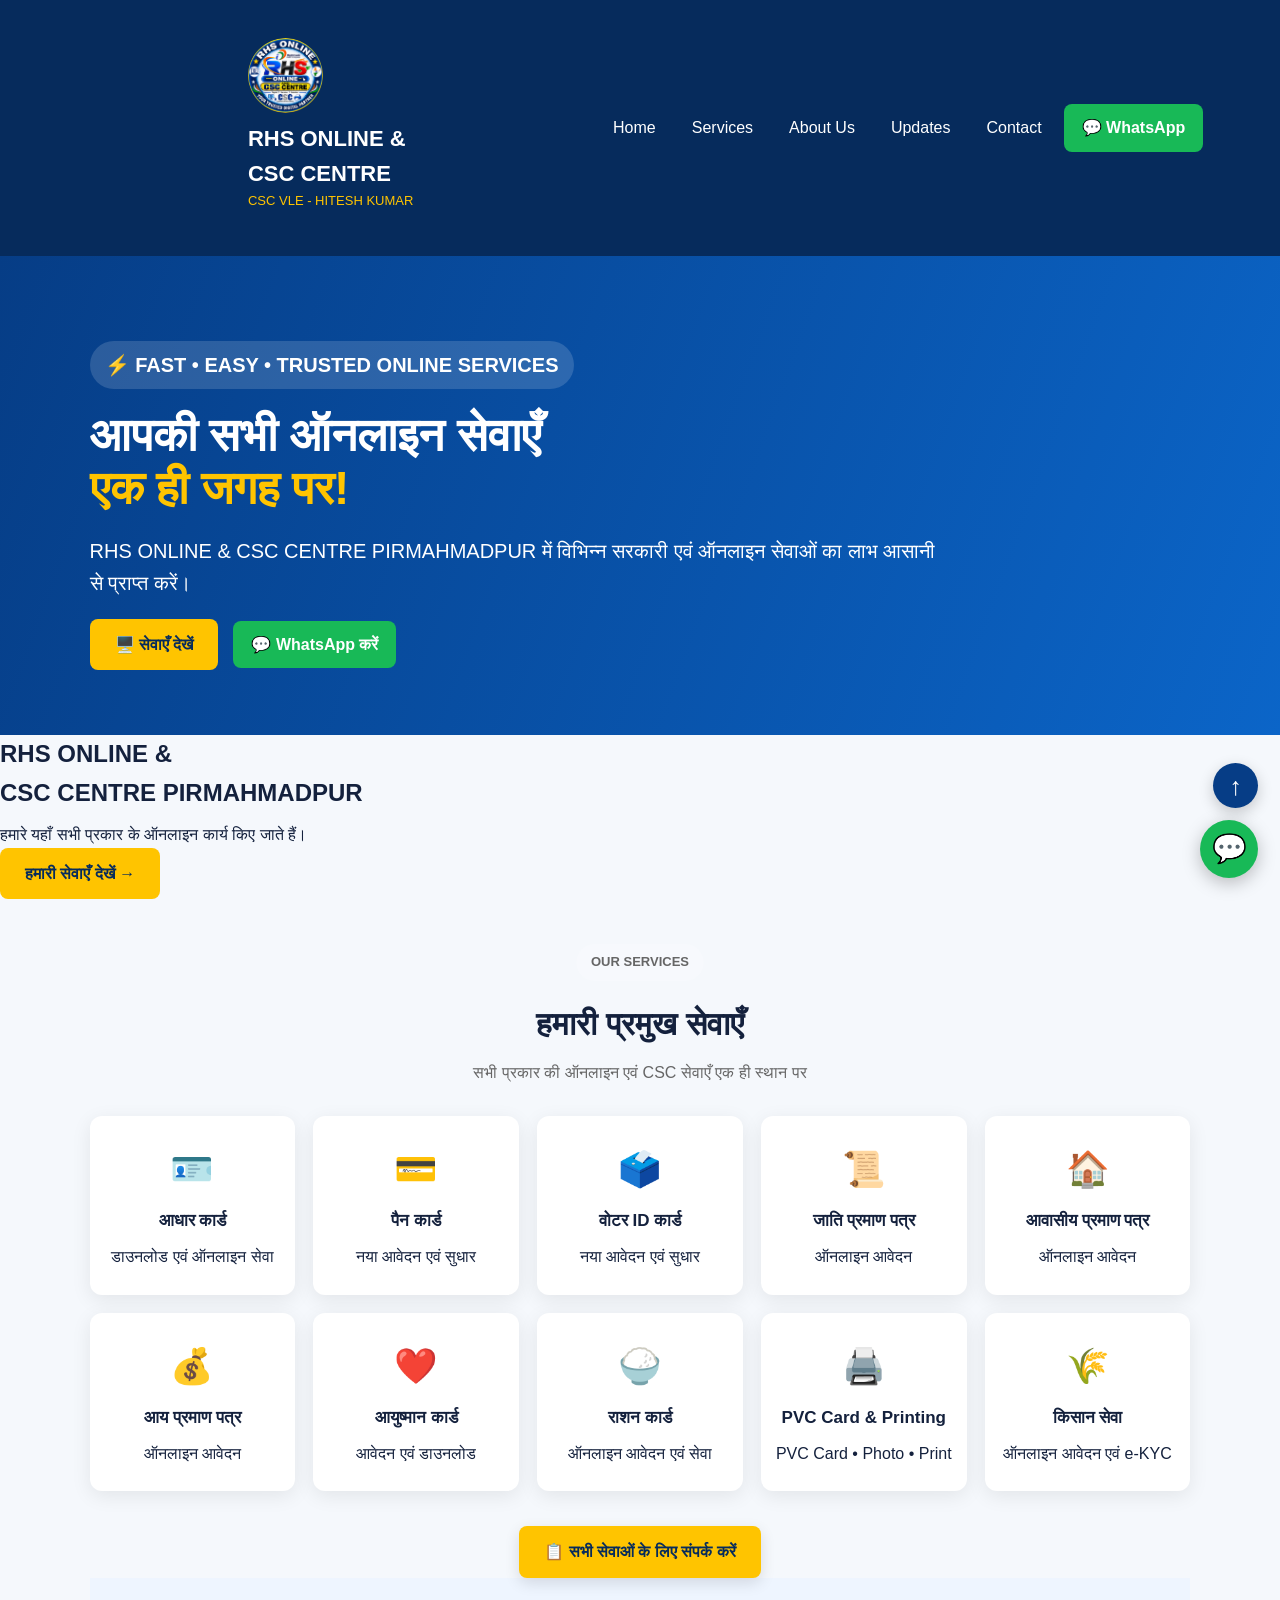
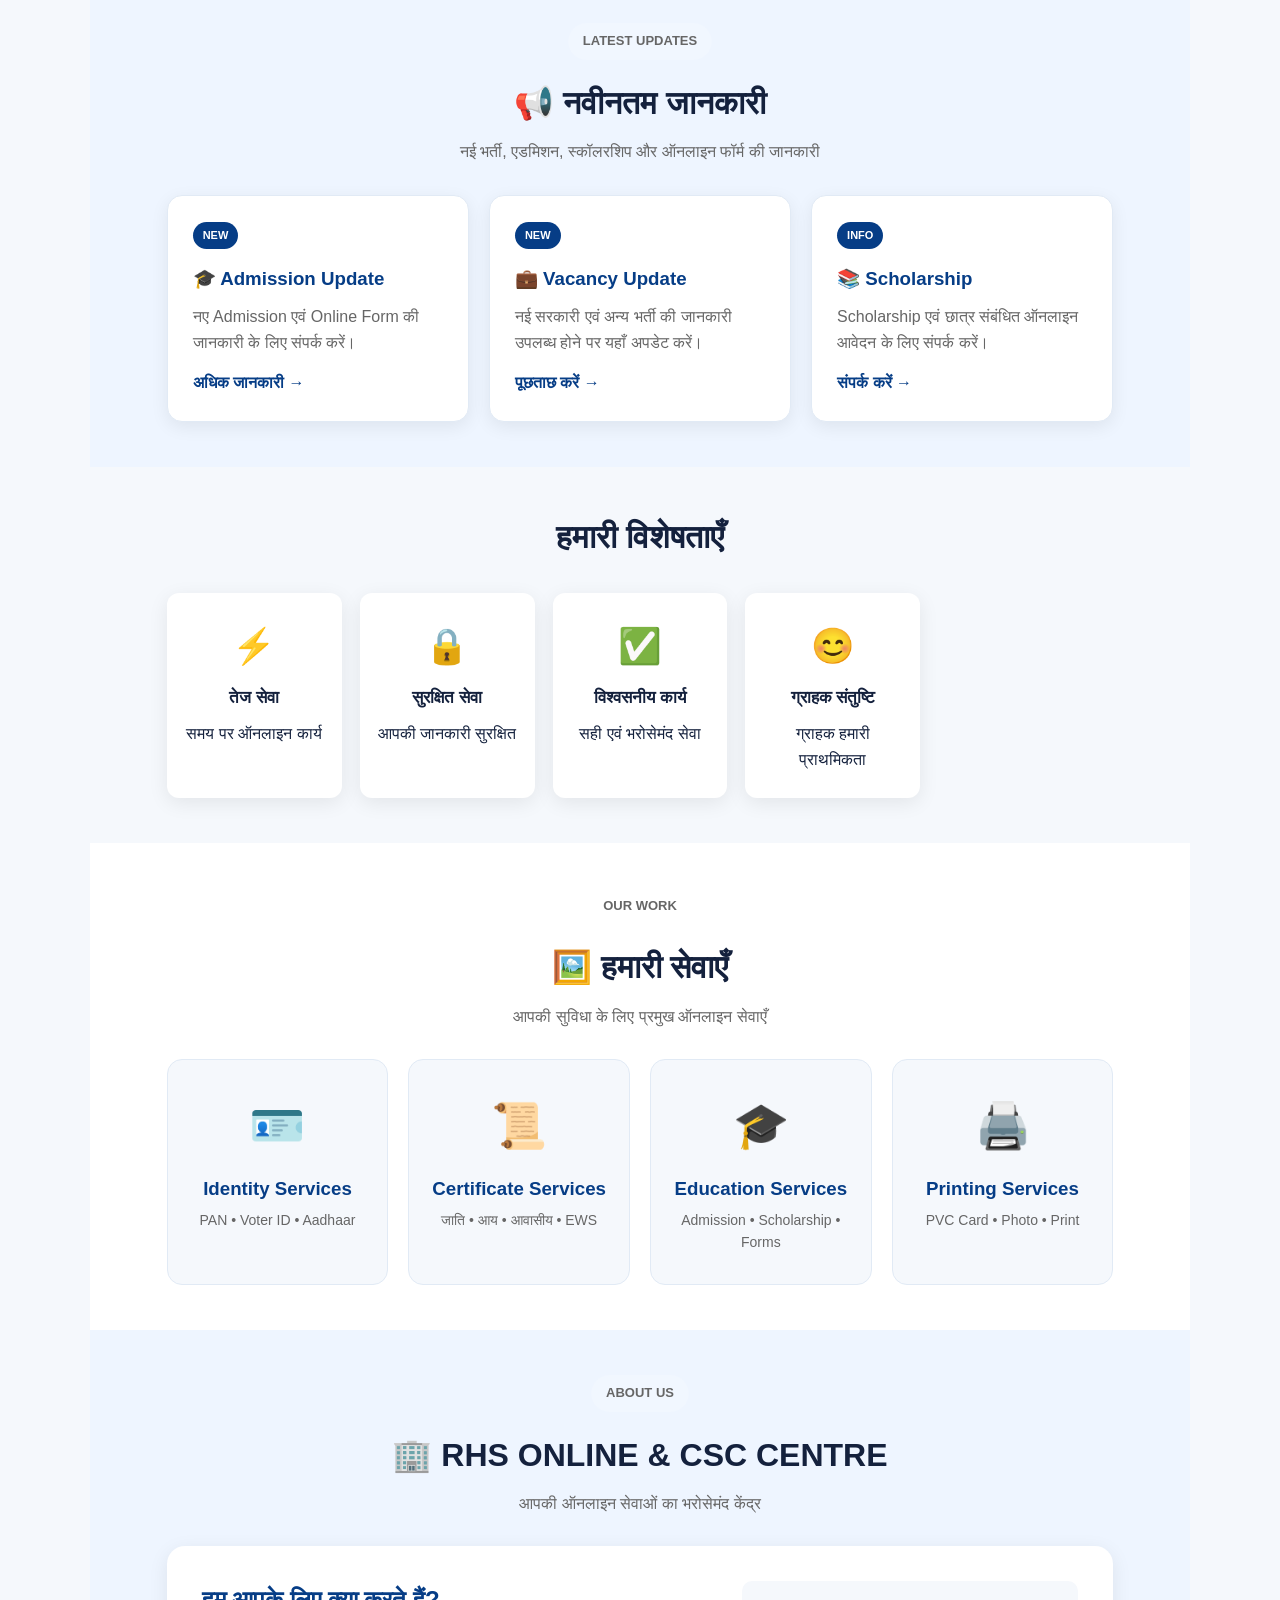
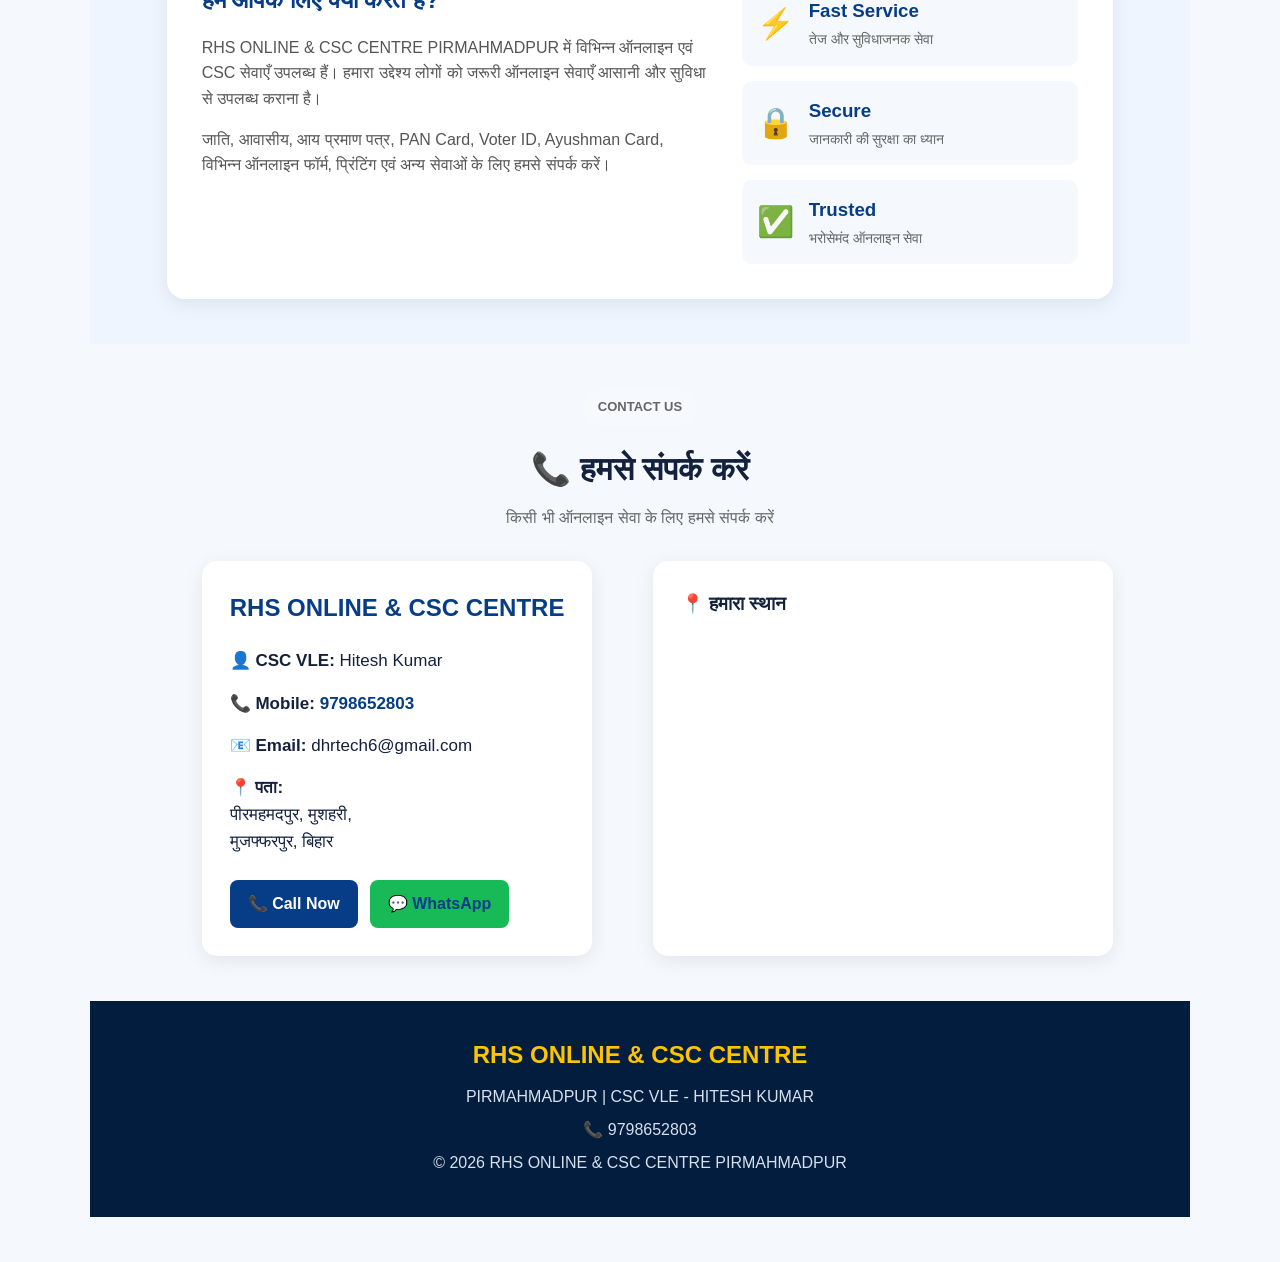
<file: index.html>
<!DOCTYPE html>
<html lang="hi">
<head>
    <meta charset="UTF-8">
    <meta name="viewport" content="width=device-width, initial-scale=1.0">

    <title>RHS ONLINE & CSC CENTRE</title>

    <link rel="stylesheet" href="style.css">
</head>

<body>

<!-- HEADER -->
<header>

    <div class="logo">

    <img src="logo.png" alt="RHS ONLINE & CSC CENTRE">
    <div>
        <h1>RHS ONLINE & CSC CENTRE</h1>
        <p>CSC VLE - HITESH KUMAR</p>
    </div>

</div>

    <nav>
    <a href="#">Home</a>
    <a href="#services">Services</a>
    <a href="#about">About Us</a>
    <a href="#updates">Updates</a>
    <a href="#contact">Contact</a>

    <a class="whatsapp"
       href="https://wa.me/919798652803"
       target="_blank">
        💬 WhatsApp
    </a>
</nav>

</header>


<!-- HERO SECTION -->
<section class="hero">

    <div class="hero-content">

        <p class="hero-tag">⚡ FAST • EASY • TRUSTED ONLINE SERVICES</p>

        <h2>
            आपकी सभी ऑनलाइन सेवाएँ<br>
            <span>एक ही जगह पर!</span>
        </h2>

        <p>
            RHS ONLINE & CSC CENTRE PIRMAHMADPUR में
            विभिन्न सरकारी एवं ऑनलाइन सेवाओं का लाभ आसानी से प्राप्त करें।
        </p>

        <div class="hero-buttons">

            <a href="#services" class="hero-btn">
                🖥️ सेवाएँ देखें
            </a>

            <a href="https://wa.me/919798652803"
               class="whatsapp"
               target="_blank">
                💬 WhatsApp करें
            </a>

        </div>

    </div>

</section>

    <div class="hero-content">

        <h2>
            RHS ONLINE &<br>
            <span>CSC CENTRE PIRMAHMADPUR</span>
        </h2>

        <p>
            हमारे यहाँ सभी प्रकार के ऑनलाइन कार्य किए जाते हैं।
        </p>

        <a href="#services" class="hero-btn">
            हमारी सेवाएँ देखें →
        </a>

    </div>

</section>


<!-- SERVICES -->
<section id="services">

    <div class="section-title">
        <p class="hero-tag">OUR SERVICES</p>
        <h2>हमारी प्रमुख सेवाएँ</h2>
        <p>सभी प्रकार की ऑनलाइन एवं CSC सेवाएँ एक ही स्थान पर</p>
    </div>

    <div class="services">

        <a href="aadhaar.html" class="card service-link">

    <div class="icon">🪪</div>

    <h3>आधार कार्ड</h3>

    <p>डाउनलोड एवं ऑनलाइन सेवा</p>

</a>

        <a href="pan-card.html" class="card service-link">

    <div class="icon">💳</div>

    <h3>पैन कार्ड</h3>

    <p>नया आवेदन एवं सुधार</p>

</a>

        <a href="voter.html" class="card service-link">

    <div class="icon">🗳️</div>

    <h3>वोटर ID कार्ड</h3>

    <p>नया आवेदन एवं सुधार</p>

</a>

        <a href="caste.html" class="card service-link">

    <div class="icon">📜</div>

    <h3>जाति प्रमाण पत्र</h3>

    <p>ऑनलाइन आवेदन</p>

</a>

        <a href="residence.html" class="card service-link">

    <div class="icon">🏠</div>

    <h3>आवासीय प्रमाण पत्र</h3>

    <p>ऑनलाइन आवेदन</p>

</a>

        <a href="income.html" class="card service-link">

    <div class="icon">💰</div>

    <h3>आय प्रमाण पत्र</h3>

    <p>ऑनलाइन आवेदन</p>

</a>

        <a href="ayushman.html" class="card service-link">

    <div class="icon">❤️</div>

    <h3>आयुष्मान कार्ड</h3>

    <p>आवेदन एवं डाउनलोड</p>

</a>

        <a href="ration.html" class="card service-link">

    <div class="icon">🍚</div>

    <h3>राशन कार्ड</h3>

    <p>ऑनलाइन आवेदन एवं सेवा</p>

</a>

        <a href="printing.html" class="card service-link">

    <div class="icon">🖨️</div>

    <h3>PVC Card & Printing</h3>

    <p>PVC Card • Photo • Print</p>

</a>

        <div class="card">
            <div class="icon">🌾</div>
            <h3>किसान सेवा</h3>
            <p>ऑनलाइन आवेदन एवं e-KYC</p>
        </div>

    </div>

    <div class="services-more">
        <a href="#contact" class="hero-btn">
            📋 सभी सेवाओं के लिए संपर्क करें
        </a>
    </div>
<!-- LATEST UPDATES -->
<section id="updates" class="updates">

    <div class="section-title">
        <p class="hero-tag">LATEST UPDATES</p>
        <h2>📢 नवीनतम जानकारी</h2>
        <p>नई भर्ती, एडमिशन, स्कॉलरशिप और ऑनलाइन फॉर्म की जानकारी</p>
    </div>

    <div class="updates-grid">

        <div class="update-card">
            <span class="update-badge">NEW</span>
            <h3>🎓 Admission Update</h3>
            <p>नए Admission एवं Online Form की जानकारी के लिए संपर्क करें।</p>
            <a href="#contact">अधिक जानकारी →</a>
        </div>

        <div class="update-card">
            <span class="update-badge">NEW</span>
            <h3>💼 Vacancy Update</h3>
            <p>नई सरकारी एवं अन्य भर्ती की जानकारी उपलब्ध होने पर यहाँ अपडेट करें।</p>
            <a href="#contact">पूछताछ करें →</a>
        </div>

        <div class="update-card">
            <span class="update-badge">INFO</span>
            <h3>📚 Scholarship</h3>
            <p>Scholarship एवं छात्र संबंधित ऑनलाइन आवेदन के लिए संपर्क करें।</p>
            <a href="#contact">संपर्क करें →</a>
        </div>

    </div>

</section>
<!-- WHY US -->
<section>

    <div class="section-title">

        <h2>हमारी विशेषताएँ</h2>

    </div>


    <div class="services">

        <div class="card">
            <div class="icon">⚡</div>
            <h3>तेज सेवा</h3>
            <p>समय पर ऑनलाइन कार्य</p>
        </div>


        <div class="card">
            <div class="icon">🔒</div>
            <h3>सुरक्षित सेवा</h3>
            <p>आपकी जानकारी सुरक्षित</p>
        </div>


        <div class="card">
            <div class="icon">✅</div>
            <h3>विश्वसनीय कार्य</h3>
            <p>सही एवं भरोसेमंद सेवा</p>
        </div>


        <div class="card">
            <div class="icon">😊</div>
            <h3>ग्राहक संतुष्टि</h3>
            <p>ग्राहक हमारी प्राथमिकता</p>
        </div>

    </div>

</section>

<!-- SERVICE GALLERY -->
<section class="gallery-section">

    <div class="section-title">
        <p class="hero-tag">OUR WORK</p>
        <h2>🖼️ हमारी सेवाएँ</h2>
        <p>आपकी सुविधा के लिए प्रमुख ऑनलाइन सेवाएँ</p>
    </div>

    <div class="gallery-grid">

        <div class="gallery-card">
            <div>🪪</div>
            <h3>Identity Services</h3>
            <p>PAN • Voter ID • Aadhaar</p>
        </div>

        <div class="gallery-card">
            <div>📜</div>
            <h3>Certificate Services</h3>
            <p>जाति • आय • आवासीय • EWS</p>
        </div>

        <div class="gallery-card">
            <div>🎓</div>
            <h3>Education Services</h3>
            <p>Admission • Scholarship • Forms</p>
        </div>

        <div class="gallery-card">
            <div>🖨️</div>
            <h3>Printing Services</h3>
            <p>PVC Card • Photo • Print</p>
        </div>

    </div>

</section><!-- ABOUT US -->
<section id="about" class="about-section">

    <div class="section-title">
        <p class="hero-tag">ABOUT US</p>
        <h2>🏢 RHS ONLINE & CSC CENTRE</h2>
        <p>आपकी ऑनलाइन सेवाओं का भरोसेमंद केंद्र</p>
    </div>

    <div class="about-box">

        <div class="about-content">

            <h2>हम आपके लिए क्या करते हैं?</h2>

            <p>
                RHS ONLINE & CSC CENTRE PIRMAHMADPUR में
                विभिन्न ऑनलाइन एवं CSC सेवाएँ उपलब्ध हैं।
                हमारा उद्देश्य लोगों को जरूरी ऑनलाइन सेवाएँ
                आसानी और सुविधा से उपलब्ध कराना है।
            </p>

            <p>
                जाति, आवासीय, आय प्रमाण पत्र, PAN Card,
                Voter ID, Ayushman Card, विभिन्न ऑनलाइन फॉर्म,
                प्रिंटिंग एवं अन्य सेवाओं के लिए हमसे संपर्क करें।
            </p>

        </div>

        <div class="trust-items">

            <div class="trust-item">
                <span>⚡</span>
                <div>
                    <h3>Fast Service</h3>
                    <p>तेज और सुविधाजनक सेवा</p>
                </div>
            </div>

            <div class="trust-item">
                <span>🔒</span>
                <div>
                    <h3>Secure</h3>
                    <p>जानकारी की सुरक्षा का ध्यान</p>
                </div>
            </div>

            <div class="trust-item">
                <span>✅</span>
                <div>
                    <h3>Trusted</h3>
                    <p>भरोसेमंद ऑनलाइन सेवा</p>
                </div>
            </div>

        </div>

    </div>

</section>

<!-- CONTACT -->
<section id="contact" class="contact-section">

    <div class="section-title">
        <p class="hero-tag">CONTACT US</p>
        <h2>📞 हमसे संपर्क करें</h2>
        <p>किसी भी ऑनलाइन सेवा के लिए हमसे संपर्क करें</p>
    </div>

    <div class="contact-grid">

        <div class="contact-box">

            <h2>RHS ONLINE & CSC CENTRE</h2>

            <p>👤 <strong>CSC VLE:</strong> Hitesh Kumar</p>

            <p>
                📞 <strong>Mobile:</strong>
                <a href="tel:9798652803">9798652803</a>
            </p>

            <p>
                📧 <strong>Email:</strong>
                dhrtech6@gmail.com
            </p>

            <p>
                📍 <strong>पता:</strong><br>
                पीरमहमदपुर, मुशहरी,<br>
                मुजफ्फरपुर, बिहार
            </p>

            <div class="contact-buttons">

                <a href="tel:9798652803" class="call-btn">
                    📞 Call Now
                </a>

                <a href="https://wa.me/919798652803"
                   target="_blank"
                   class="whatsapp">
                    💬 WhatsApp
                </a>

            </div>

        </div>

        <div class="map-box">

            <h3>📍 हमारा स्थान</h3>

            <iframe src="https://www.google.com/maps/embed?pb=!1m18!1m12!1m3!1d606.9238139522313!2d85.4491036026768!3d26.129947454222748!2m3!1f0!2f0!3f0!3m2!1i1024!2i768!4f13.1!3m3!1m2!1s0x39ed0f6ecc2d1677%3A0x13b30daff8498210!2sRHS%20ONLINE%20SERVICE!5e1!3m2!1sen!2sus!4v1788098930383!5m2!1sen!2sus" width="600" height="450" style="border:0;" allowfullscreen="" loading="lazy" referrerpolicy="strict-origin-when-cross-origin"></iframe>

        </div>

    </div>

</section>


<!-- FOOTER -->
<footer>

    <h2>RHS ONLINE & CSC CENTRE</h2>

    <p>
        PIRMAHMADPUR | CSC VLE - HITESH KUMAR
    </p>

    <p>
        📞 9798652803
    </p>

    <p>
        © 2026 RHS ONLINE & CSC CENTRE PIRMAHMADPUR
    </p>

</footer>

<!-- FLOATING WHATSAPP BUTTON -->
<a
    href="https://wa.me/919798652803"
    class="floating-whatsapp"
    target="_blank"
    aria-label="WhatsApp पर संपर्क करें">
    💬
</a>

<!-- BACK TO TOP -->
<a href="#" class="back-to-top" aria-label="ऊपर जाएँ">
    ↑
</a>

</body>
</html>
</file>
<file: style.css>
* {
    margin: 0;
    padding: 0;
    box-sizing: border-box;
}

body {
    font-family: Arial, "Noto Sans Devanagari", sans-serif;
    background: #f5f8fc;
    color: #14213d;
    line-height: 1.6;
}

h1, h2, h3 {
    margin-bottom: 10px;
}

header {
    background: #062b5c;
    color: white;
    padding: 18px 6%;
    display: flex;
    align-items: center;
    justify-content: space-between;
    flex-wrap: wrap;
}

.logo {
    display: flex;
    align-items: center;
    gap: 12px;
}

.logo img {
    width: 75px;
    height: 75px;
    object-fit: contain;
    border-radius: 50%;
}

.logo h1 {
    font-size: 22px;
    margin: 0;
}

.logo p {
    font-size: 13px;
    color: #ffc400;
}

nav {
    display: flex;
    gap: 8px;
    align-items: center;
    flex-wrap: wrap;
}

nav a {
    color: white;
    text-decoration: none;
    padding: 10px 14px;
    border-radius: 7px;
}

nav a:hover {
    background: #1261c9;
}

.whatsapp {
    background: #18b957;
    color: white;
    padding: 11px 18px;
    border-radius: 8px;
    text-decoration: none;
    font-weight: bold;
}

.hero {
    min-height: 390px;
    background: linear-gradient(110deg, #063d86, #0b65c8);
    color: white;
    padding: 65px 7%;
    display: flex;
    align-items: center;
}

.hero-content {
    max-width: 850px;
}

.hero h2 {
    font-size: 46px;
    line-height: 1.15;
}

.hero h2 span {
    color: #ffc400;
}

.hero p {
    font-size: 20px;
    margin: 20px 0;
}

.hero-btn {
    display: inline-block;
    background: #ffc400;
    color: #062b5c;
    padding: 13px 25px;
    border-radius: 8px;
    text-decoration: none;
    font-weight: bold;
}

section {
    padding: 45px 7%;
}

.section-title {
    text-align: center;
    margin-bottom: 30px;
}

.section-title h2 {
    font-size: 32px;
}

.section-title p {
    color: #666;
}

.services {
    display: grid;
    grid-template-columns: repeat(5, 1fr);
    gap: 18px;
}

.card {
    background: white;
    padding: 25px 15px;
    border-radius: 12px;
    text-align: center;
    box-shadow: 0 5px 20px rgba(0,0,0,0.08);
    transition: 0.3s;
}

.card:hover {
    transform: translateY(-6px);
}

.icon {
    font-size: 35px;
    margin-bottom: 10px;
}

.card h3 {
    font-size: 17px;
}

.contact-box {
    background: white;
    border-radius: 15px;
    padding: 30px;
    max-width: 800px;
    margin: auto;
    box-shadow: 0 5px 20px rgba(0,0,0,0.08);
}

.contact-box p {
    margin: 12px 0;
    font-size: 17px;
}

footer {
    background: #031d3e;
    color: white;
    padding: 35px 7%;
    text-align: center;
}

footer h2 {
    color: #ffc400;
}

footer p {
    margin: 7px;
    color: #d6e0ed;
}

@media (max-width: 900px) {
    .services {
        grid-template-columns: repeat(3, 1fr);
    }

    .hero h2 {
        font-size: 36px;
    }
}

@media (max-width: 600px) {
    header {
        justify-content: center;
        gap: 20px;
    }

    nav {
        justify-content: center;
    }

    .hero {
        padding: 45px 6%;
    }

    .hero h2 {
        font-size: 30px;
    }

    .hero p {
        font-size: 17px;
    }

    .services {
        grid-template-columns: repeat(2, 1fr);
    }

    section {
        padding: 35px 5%;
    }
}.hero-tag {
    display: inline-block;
    background: rgba(255,255,255,0.15);
    padding: 8px 15px;
    border-radius: 30px;
    font-size: 13px;
    font-weight: bold;
    margin-bottom: 18px;
}

.hero-buttons {
    display: flex;
    gap: 15px;
    align-items: center;
    flex-wrap: wrap;
}

.hero-buttons .whatsapp {
    display: inline-block;
}.services-more {
    text-align: center;
    margin-top: 35px;
}

.services-more .hero-btn {
    box-shadow: 0 5px 15px rgba(0,0,0,0.12);
}.updates {
    background: #eef5ff;
}

.updates-list {
    max-width: 900px;
    margin: auto;
    display: flex;
    flex-direction: column;
    gap: 15px;
}

.update-item {
    background: white;
    padding: 20px;
    border-radius: 12px;
    display: flex;
    align-items: flex-start;
    gap: 18px;
    box-shadow: 0 5px 18px rgba(0,0,0,0.07);
    border-left: 5px solid #0b65c8;
}

.update-item h3 {
    margin-bottom: 5px;
}

.update-item p {
    color: #666;
    margin: 0;
}

.new-badge {
    background: #ffc400;
    color: #062b5c;
    font-weight: bold;
    padding: 5px 10px;
    border-radius: 5px;
    font-size: 12px;
}.contact-section {
    background: #f5f8fc;
}

.contact-grid {
    max-width: 1000px;
    margin: auto;
    display: grid;
    grid-template-columns: 1fr 1fr;
    gap: 25px;
}

.contact-box,
.map-box {
    background: white;
    padding: 28px;
    border-radius: 15px;
    box-shadow: 0 5px 20px rgba(0,0,0,0.08);
}

.contact-box h2 {
    color: #063d86;
    margin-bottom: 20px;
}

.contact-box p {
    margin: 15px 0;
}

.contact-box a {
    color: #063d86;
    text-decoration: none;
    font-weight: bold;
}

.contact-buttons {
    display: flex;
    gap: 12px;
    margin-top: 25px;
    flex-wrap: wrap;
}

.call-btn {
    background: #063d86;
    color: white !important;
    padding: 11px 18px;
    border-radius: 8px;
}

.map-box h3 {
    margin-bottom: 15px;
}

.map-box iframe {
    width: 100%;
    height: 260px;
    border: 0;
    border-radius: 10px;
}

@media (max-width: 700px) {

    .contact-grid {
        grid-template-columns: 1fr;
    }

}/* MOBILE MENU / RESPONSIVE HEADER */

@media (max-width: 700px) {

    header {
        padding: 15px 5%;
        flex-direction: column;
        align-items: center;
    }

    .logo {
        justify-content: center;
        text-align: left;
    }

    .logo img {
        width: 65px;
        height: 65px;
    }

    .logo h1 {
        font-size: 17px;
    }

    .logo p {
        font-size: 11px;
    }

    nav {
        width: 100%;
        justify-content: center;
        margin-top: 10px;
    }

    nav a {
        font-size: 13px;
        padding: 8px 10px;
    }

    nav .whatsapp {
        padding: 9px 13px;
    }

    .hero {
        min-height: 430px;
        text-align: center;
        justify-content: center;
    }

    .hero-content {
        width: 100%;
    }

    .hero-buttons {
        justify-content: center;
    }

    .services {
        grid-template-columns: repeat(2, 1fr);
        gap: 12px;
    }

    .card {
        padding: 20px 10px;
    }

    .card h3 {
        font-size: 15px;
    }

    .card p {
        font-size: 13px;
    }

}/* FLOATING WHATSAPP */

.floating-whatsapp {
    position: fixed;
    right: 22px;
    bottom: 22px;

    width: 58px;
    height: 58px;

    background: #18b957;
    color: white;

    border-radius: 50%;

    display: flex;
    align-items: center;
    justify-content: center;

    text-decoration: none;
    font-size: 28px;

    box-shadow: 0 5px 18px rgba(0,0,0,0.25);

    z-index: 9999;

    transition: 0.3s;
}

.floating-whatsapp:hover {
    transform: scale(1.1);
}

@media (max-width: 600px) {

    .floating-whatsapp {
        width: 52px;
        height: 52px;
        right: 16px;
        bottom: 16px;
        font-size: 25px;
    }

}/* SERVICE GALLERY */

.gallery-section {
    background: white;
}

.gallery-grid {
    max-width: 1000px;
    margin: auto;
    display: grid;
    grid-template-columns: repeat(4, 1fr);
    gap: 20px;
}

.gallery-card {
    background: #f5f8fc;
    padding: 30px 15px;
    text-align: center;
    border-radius: 15px;
    border: 1px solid #e1eaf5;
    transition: 0.3s;
}

.gallery-card:hover {
    transform: translateY(-6px);
    box-shadow: 0 8px 20px rgba(0,0,0,0.10);
}

.gallery-card > div {
    font-size: 45px;
    margin-bottom: 12px;
}

.gallery-card h3 {
    color: #063d86;
    margin-bottom: 5px;
}

.gallery-card p {
    color: #666;
    font-size: 14px;
}

@media (max-width: 800px) {

    .gallery-grid {
        grid-template-columns: repeat(2, 1fr);
    }

}

@media (max-width: 450px) {

    .gallery-grid {
        grid-template-columns: 1fr;
    }

}/* ABOUT US */

.about-section {
    background: #eef5ff;
}

.about-box {
    max-width: 1000px;
    margin: auto;
    background: white;
    padding: 35px;
    border-radius: 18px;
    display: grid;
    grid-template-columns: 1.5fr 1fr;
    gap: 35px;
    box-shadow: 0 5px 20px rgba(0,0,0,0.08);
}

.about-content h2 {
    color: #063d86;
    margin-bottom: 15px;
}

.about-content p {
    color: #555;
    margin-bottom: 15px;
}

.trust-items {
    display: flex;
    flex-direction: column;
    gap: 15px;
}

.trust-item {
    display: flex;
    align-items: center;
    gap: 15px;
    padding: 15px;
    background: #f5f8fc;
    border-radius: 10px;
}

.trust-item > span {
    font-size: 30px;
}

.trust-item h3 {
    margin: 0;
    color: #063d86;
}

.trust-item p {
    margin: 2px 0 0;
    color: #666;
    font-size: 14px;
}

@media (max-width: 700px) {

    .about-box {
        grid-template-columns: 1fr;
        padding: 25px 20px;
    }

}html {
    scroll-behavior: smooth;
}

.back-to-top {
    position: fixed;
    right: 22px;
    bottom: 92px;

    width: 45px;
    height: 45px;

    background: #063d86;
    color: white;

    border-radius: 50%;

    display: flex;
    align-items: center;
    justify-content: center;

    text-decoration: none;
    font-size: 25px;
    font-weight: bold;

    box-shadow: 0 5px 15px rgba(0,0,0,0.2);

    z-index: 9998;
}

.back-to-top:hover {
    transform: translateY(-3px);
}

@media (max-width: 600px) {

    .back-to-top {
        right: 16px;
        bottom: 78px;
        width: 42px;
        height: 42px;
    }

}.service-link {
    color: inherit;
    text-decoration: none;
    display: block;
}

.service-link:hover h3 {
    color: #0b65c8;
}/* SERVICE PAGE */

.service-hero {
    background: linear-gradient(110deg, #063d86, #0b65c8);
    color: white;
    padding: 65px 7%;
}

.service-hero > div {
    max-width: 850px;
}

.service-hero h2 {
    font-size: 42px;
    margin: 15px 0;
}

.service-hero p {
    font-size: 18px;
    margin-bottom: 25px;
}

@media (max-width: 600px) {

    .service-hero {
        padding: 45px 6%;
        text-align: center;
    }

    .service-hero h2 {
        font-size: 30px;
    }

}/* LATEST UPDATES */

.updates-grid {
    max-width: 1000px;
    margin: auto;
    display: grid;
    grid-template-columns: repeat(3, 1fr);
    gap: 20px;
}

.update-card {
    position: relative;
    background: white;
    padding: 25px;
    border-radius: 15px;
    border: 1px solid #e1eaf5;
    box-shadow: 0 5px 18px rgba(0,0,0,0.07);
    transition: 0.3s;
}

.update-card:hover {
    transform: translateY(-5px);
}

.update-card h3 {
    color: #063d86;
    margin: 15px 0 10px;
}

.update-card p {
    color: #666;
    line-height: 1.6;
}

.update-card a {
    display: inline-block;
    margin-top: 15px;
    color: #063d86;
    font-weight: bold;
    text-decoration: none;
}

.update-badge {
    display: inline-block;
    background: #063d86;
    color: white;
    padding: 5px 10px;
    border-radius: 20px;
    font-size: 11px;
    font-weight: bold;
}

@media (max-width: 700px) {

    .updates-grid {
        grid-template-columns: 1fr;
    }

}
.logo {
    width: 180px;
    height: 180px;
    object-fit: contain;
    display: block;
    margin: 20px auto;
}
</file>
